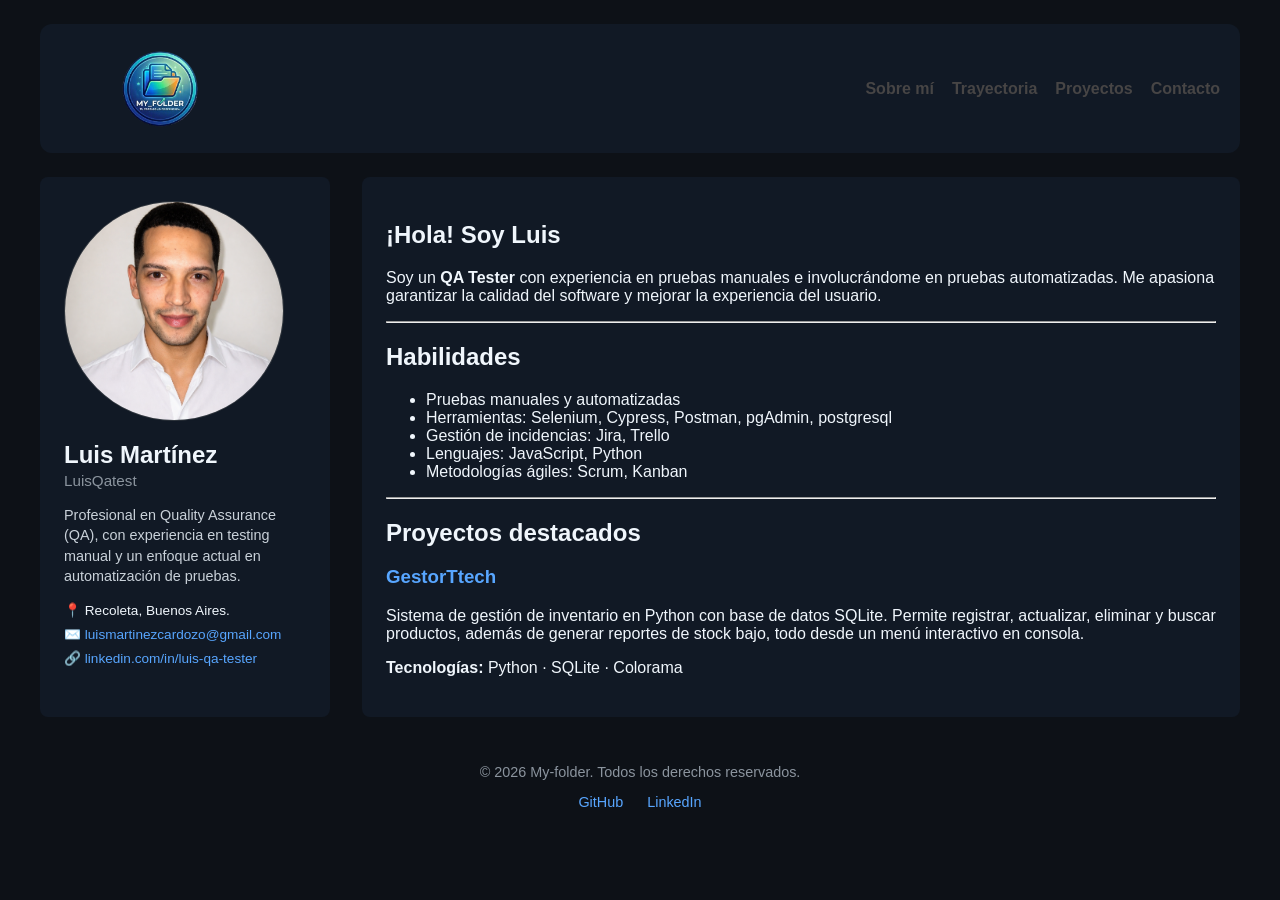
<file: index.html>
<!DOCTYPE html>
<html lang="es">
<head>
    <meta charset="UTF-8">
    <meta name="viewport" content="width=device-width, initial-scale=1.0">
    <title>My-folder - Inicio</title>
    
    <link rel="preconnect" href="https://fonts.googleapis.com">
    <link rel="preconnect" href="https://fonts.gstatic.com" crossorigin>
    <link href="https://fonts.googleapis.com/css2?family=Inter:wght@400;600;700&display=swap" rel="stylesheet">
    
    <link rel="stylesheet" href="assets/style.css">
</head>
<body>
    <header>
        <nav>
            <a href="index.html">
                <img class="logo__img" src="assets/img/logo.jpg" alt="Logo de Pagina">
            </a>
            
            <ul class="barra-nav">
                <li><a class="nav-link" href="#sobre-mi">Sobre mí</a></li>
                <li><a class="nav-link" href="trayectoria.html">Trayectoria</a></li>
                <li><a class="nav-link" href="proyectos.html">Proyectos</a></li>
                <li><a class="nav-link" href="contacto.html">Contacto</a></li>
            </ul>
        </nav>
    </header>

    <main class="perfil-container">
        <aside class="columna-perfil">
            <img src="assets/img/foto-perfil.jpg" alt="Foto de Luis Martínez" class="avatar">
            <h1 class="nombre">Luis Martínez</h1>
            <p class="usuario">LuisQatest</p>
            <p class="bio"> Profesional en Quality Assurance (QA), con experiencia en testing manual y un enfoque actual en automatización de pruebas.</p>
            <ul class="lista-contacto">
                <li>📍 Recoleta, Buenos Aires.</li>
                <li>✉️ <a href="mailto:luismartinezcardozo@gmail.com">luismartinezcardozo@gmail.com</a></li>
                <li>🔗 <a href="https://www.linkedin.com/in/luis-qa-tester" target="_blank">linkedin.com/in/luis-qa-tester</a></li>
            </ul>
        </aside>


        <section class="columna-contenido">
                       
            <div class="readme-body">
                <h1>¡Hola! Soy Luis</h1>
                <p class="intro-text">
                    Soy un <strong>QA Tester</strong> con experiencia en pruebas manuales e involucrándome en pruebas automatizadas. Me apasiona garantizar la calidad del software y mejorar la experiencia del usuario.
                </p>
                <hr class="divider">
                
                <h2>Habilidades</h2>
                <ul class="skills-list">
                    <li>Pruebas manuales y automatizadas</li>
                    <li>Herramientas: Selenium, Cypress, Postman, pgAdmin, postgresql</li>
                    <li>Gestión de incidencias: Jira, Trello</li>
                    <li>Lenguajes: JavaScript, Python</li>
                    <li>Metodologías ágiles: Scrum, Kanban</li>
                </ul>
                
                <hr class="divider">
                
                <h2>Proyectos destacados</h2>
                               
                <article class="project-card">
                    <h3><a href="#">GestorTtech</a></h3>
                    <p>Sistema de gestión de inventario en Python con base de datos SQLite. Permite registrar, actualizar, eliminar y buscar productos, además de generar reportes de stock bajo, todo desde un menú interactivo en consola.</p>
                    <p class="tech-stack"><strong>Tecnologías:</strong> Python · SQLite · Colorama</p>
                </article>            
            </div>
        </section>

    </main>

    
<footer class="site-footer">
    <div class="footer-content">
        <p>© 2026 My-folder. Todos los derechos reservados.</p>
        <ul class="footer-links">
            <li><a href="https://github.com/LuisQatest" target="_blank">GitHub</a></li>
            <li><a href="https://www.linkedin.com/in/luis-qa-tester" target="_blank">LinkedIn</a></li>
        </ul>
    </div>
</footer>


</body>
</html>
</file>
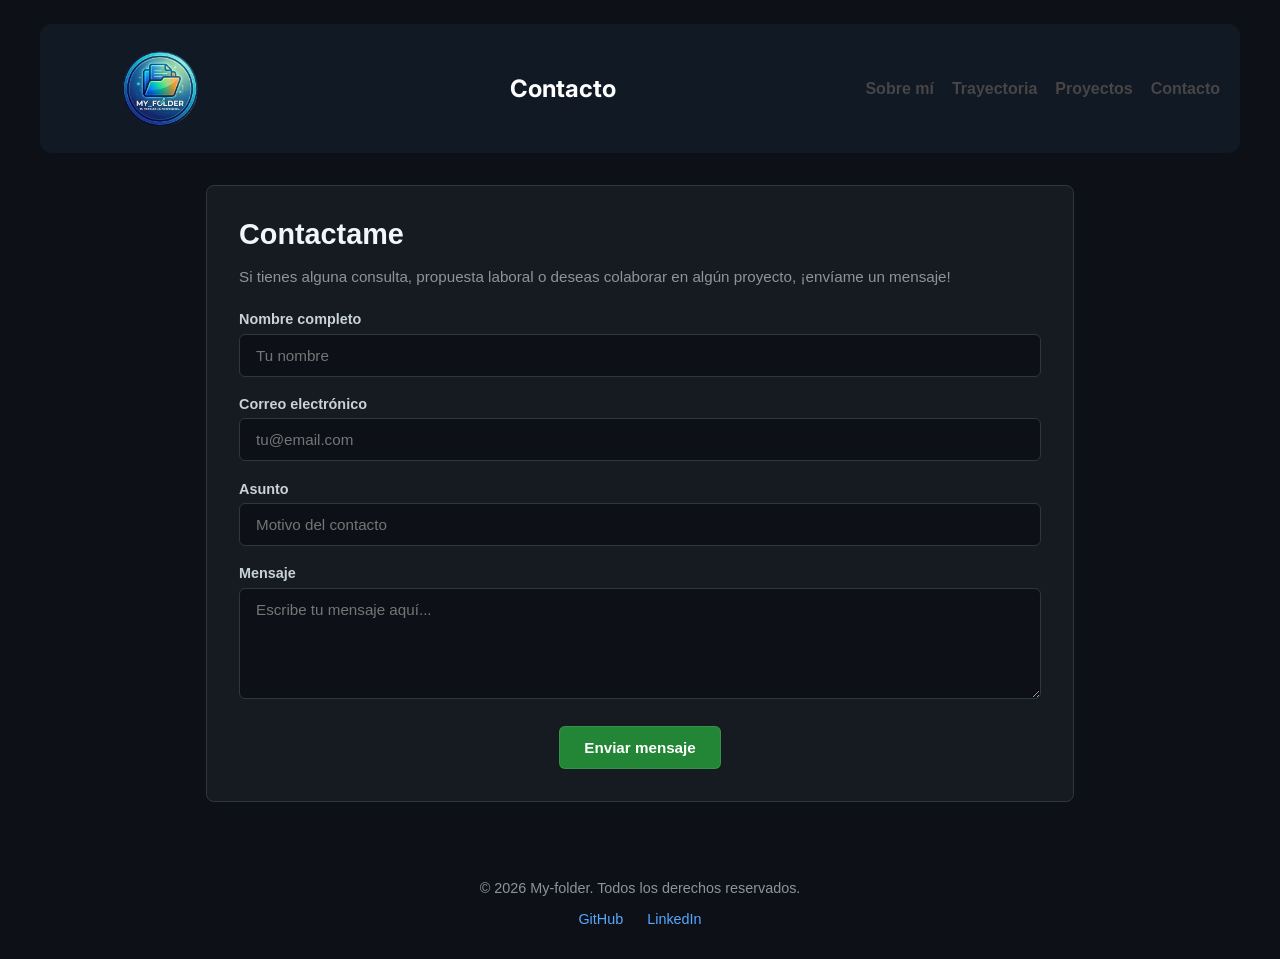
<file: contacto.html>
<!DOCTYPE html>
<html lang="es">
<head>
    <meta charset="UTF-8">
    <meta name="viewport" content="width=device-width, initial-scale=1.0">
    <title>My-folder - Contacto</title>
    
    <link rel="preconnect" href="https://fonts.googleapis.com">
    <link rel="preconnect" href="https://fonts.gstatic.com" crossorigin>
    <link href="https://fonts.googleapis.com/css2?family=Inter:wght@400;600;700&display=swap" rel="stylesheet">
    
    <link rel="stylesheet" href="assets/style.css">
</head>
<body>
    <header>
        <nav>
            <a href="index.html">
                <img class="logo__img" src="assets/img/logo.jpg" alt="Logo de Pagina">
            </a>
            <h1 class="titulo-seccion">Contacto</h1>

            <ul class="barra-nav">
                <li><a class="nav-link" href="index.html#sobre-mi">Sobre mí</a></li>
                <li><a class="nav-link" href="trayectoria.html">Trayectoria</a></li>
                <li><a class="nav-link" href="proyectos.html">Proyectos</a></li>
                <li><a class="nav-link" href="contacto.html">Contacto</a></li>
            </ul>
        </nav>
    </header>

    <main class="contacto-main">
        <section class="tarjeta-contacto">
            <h2>Contactame</h2>
            <p>
                Si tienes alguna consulta, propuesta laboral o deseas colaborar en algún proyecto, ¡envíame un mensaje!
            </p>

            <form action="https://formspree.io/f/mwlvvovr" method="POST" class="form-contacto">
                <div class="form-group">
                    <label for="nombre">Nombre completo</label>
                    <input type="text" id="nombre" name="nombre" placeholder="Tu nombre" required>
                </div>

                <div class="form-group">
                    <label for="email">Correo electrónico</label>
                    <input type="email" id="email" name="email" placeholder="tu@email.com" required>
                </div>

                <div class="form-group">
                    <label for="asunto">Asunto</label>
                    <input type="text" id="asunto" name="asunto" placeholder="Motivo del contacto" required>
                </div>

                <div class="form-group">
                    <label for="mensaje">Mensaje</label>
                    <textarea id="mensaje" name="mensaje" rows="5" placeholder="Escribe tu mensaje aquí..." required></textarea>
                </div>

                <button type="submit" class="btn-submit">Enviar mensaje</button>
            </form>
        </section>
    </main>

<footer class="site-footer">
    <div class="footer-content">
        <p>© 2026 My-folder. Todos los derechos reservados.</p>
        <ul class="footer-links">
            <li><a href="https://github.com/LuisQatest" target="_blank">GitHub</a></li>
            <li><a href="https://www.linkedin.com/in/luis-qa-tester" target="_blank">LinkedIn</a></li>
        </ul>
    </div>
</footer>
</body>
</html>
</file>
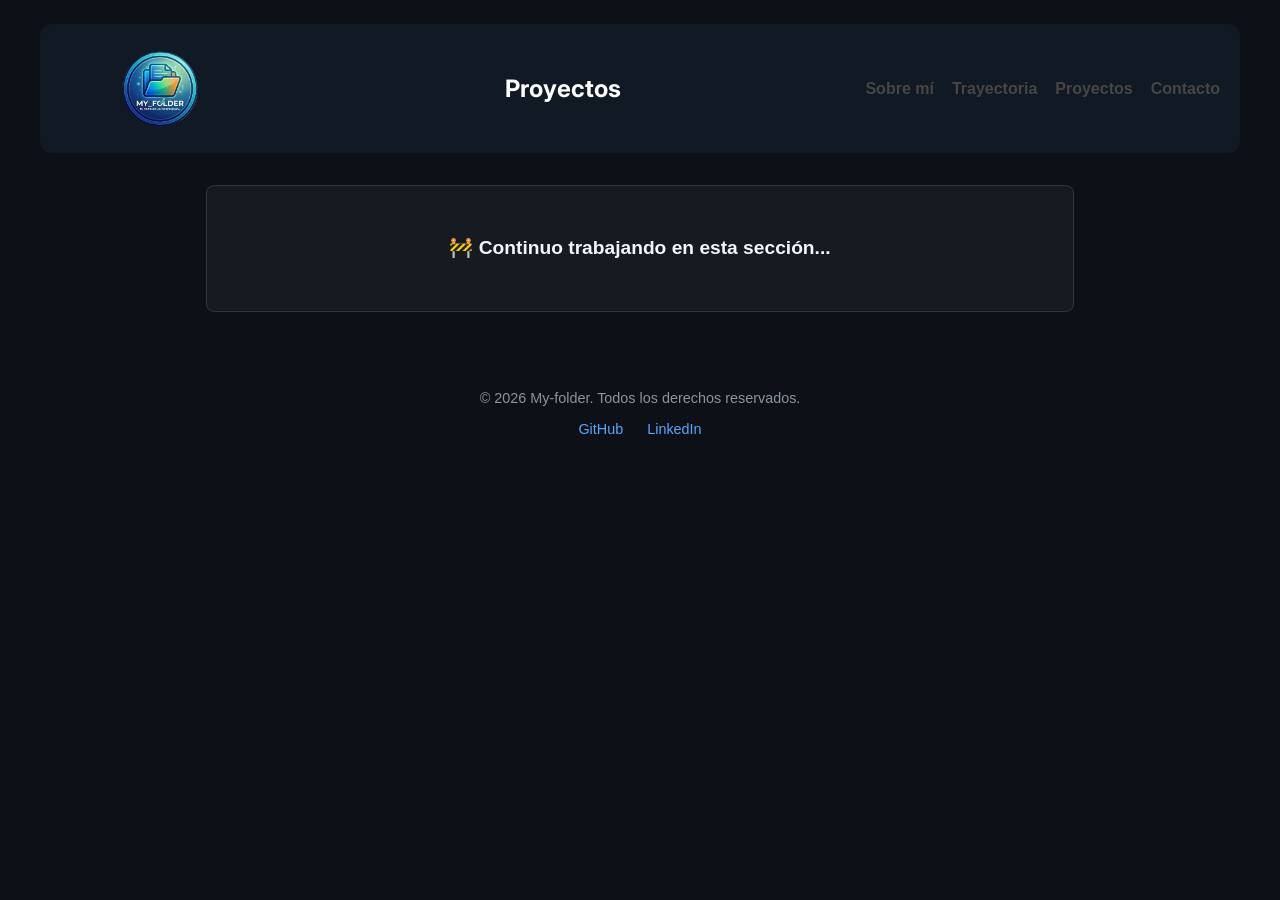
<file: proyectos.html>
<!DOCTYPE html>
<html lang="es">
<head>
    <meta charset="UTF-8">
    <meta name="viewport" content="width=device-width, initial-scale=1.0">
    <title>My-folder - Proyectos</title>
    
    <link rel="preconnect" href="https://fonts.googleapis.com">
    <link rel="preconnect" href="https://fonts.gstatic.com" crossorigin>
    <link href="https://fonts.googleapis.com/css2?family=Inter:wght@400;600;700&display=swap" rel="stylesheet">
    
    <link rel="stylesheet" href="assets/style.css">
</head>
<body>
    <header>
        <nav>
            <a href="index.html">
                <img class="logo__img" src="assets/img/logo.jpg" alt="Logo de Pagina">
            </a>
            <h1 class="titulo-seccion">Proyectos</h1>

            <ul class="barra-nav">
                <li><a class="nav-link" href="index.html#sobre-mi">Sobre mí</a></li>
                <li><a class="nav-link" href="trayectoria.html">Trayectoria</a></li>
                <li><a class="nav-link" href="proyectos.html">Proyectos</a></li>
                <li><a class="nav-link" href="contacto.html">Contacto</a></li>
            </ul>
        </nav>
    </header>

    <main class="contacto-main">
        <section class="tarjeta-wip">
            <p>🚧 Continuo trabajando en esta sección...</p>
        </section>
    </main>

<footer class="site-footer">
    <div class="footer-content">
        <p>© 2026 My-folder. Todos los derechos reservados.</p>
        <ul class="footer-links">
            <li><a href="https://github.com/LuisQatest" target="_blank">GitHub</a></li>
            <li><a href="https://www.linkedin.com/in/luis-qa-tester" target="_blank">LinkedIn</a></li>
        </ul>
    </div>
</footer>
</body>
</html>
</file>
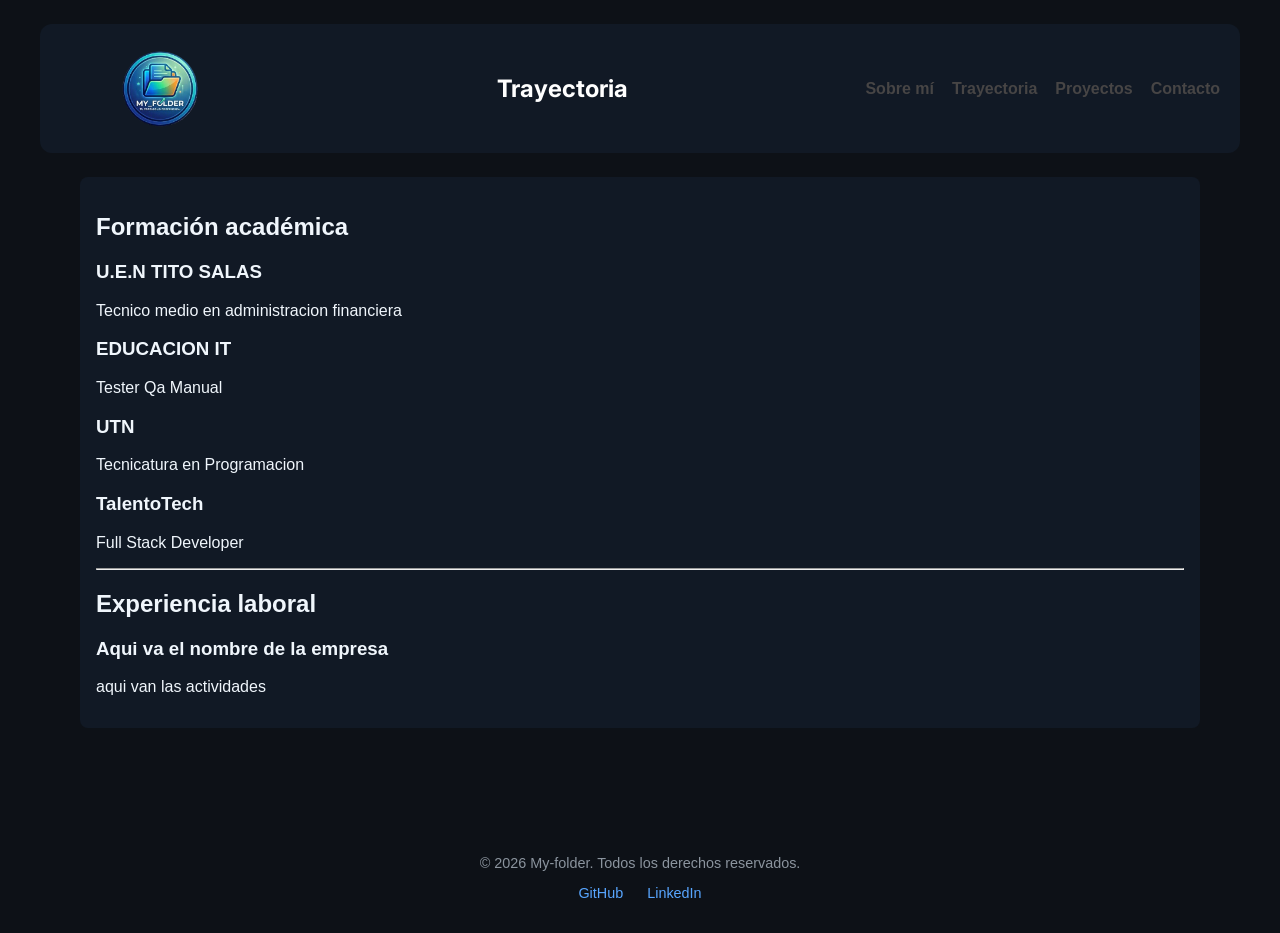
<file: trayectoria.html>
<!DOCTYPE html>
<html lang="es">
<head>
    <meta charset="UTF-8">
    <meta name="viewport" content="width=device-width, initial-scale=1.0">
    <title>My-folder - Trayectoria</title>
    
    <link rel="preconnect" href="https://fonts.googleapis.com">
    <link rel="preconnect" href="https://fonts.gstatic.com" crossorigin>
    <link href="https://fonts.googleapis.com/css2?family=Inter:wght@400;600;700&display=swap" rel="stylesheet">
    
    <link rel="stylesheet" href="assets/style.css">
</head>
<body>
    <header>
        <nav>
            <a href="index.html">
                <img class="logo__img" src="assets/img/logo.jpg" alt="Logo de Pagina">
            </a>
            <h1 class="titulo-seccion">Trayectoria</h1>

            <ul class="barra-nav">
                <li><a class="nav-link" href="index.html#sobre-mi">Sobre mí</a></li>
                <li><a class="nav-link" href="trayectoria.html">Trayectoria</a></li>
                <li><a class="nav-link" href="proyectos.html">Proyectos</a></li>
                <li><a class="nav-link" href="contacto.html">Contacto</a></li>
            </ul>
        </nav>
    </header>

    <main class="contenido-trayectoria">
        <section class="formacion-experiencia">
            <div>
                <h1>Formación académica</h1>
                <h3 class="name-trayectoria">
                    U.E.N TITO SALAS
                </h3>
                <p class="text-trayectoria">
                    Tecnico medio en administracion financiera 
                </p>

                <h3 class="name-trayectoria">
                    EDUCACION IT
                </h3>
                <p class="text-trayectoria">
                    Tester Qa Manual 
                </p>

                <h3 class="name-trayectoria">
                    UTN
                </h3>
                <p class="text-trayectoria">
                    Tecnicatura en Programacion 
                </p>

                <h3 class="name-trayectoria">
                    TalentoTech
                </h3>
                <p class="text-trayectoria">
                    Full Stack Developer 
                </p>
                   
                <hr class="divider">
                                
                <h1>Experiencia laboral</h1>
                <h3 class="name-trayectoria">
                    Aqui va el nombre de la empresa
                </h3>
                <p class="text-trayectoria">
                     aqui van las actividades 
                    </p>                   
            </div>
            
        </section>


    
    </main>

<footer class="site-footer">
    <div class="footer-content">
        <p>© 2026 My-folder. Todos los derechos reservados.</p>
        <ul class="footer-links">
            <li><a href="https://github.com/LuisQatest" target="_blank">GitHub</a></li>
            <li><a href="https://www.linkedin.com/in/luis-qa-tester" target="_blank">LinkedIn</a></li>
        </ul>
    </div>
</footer>
</body>
</html>
</file>
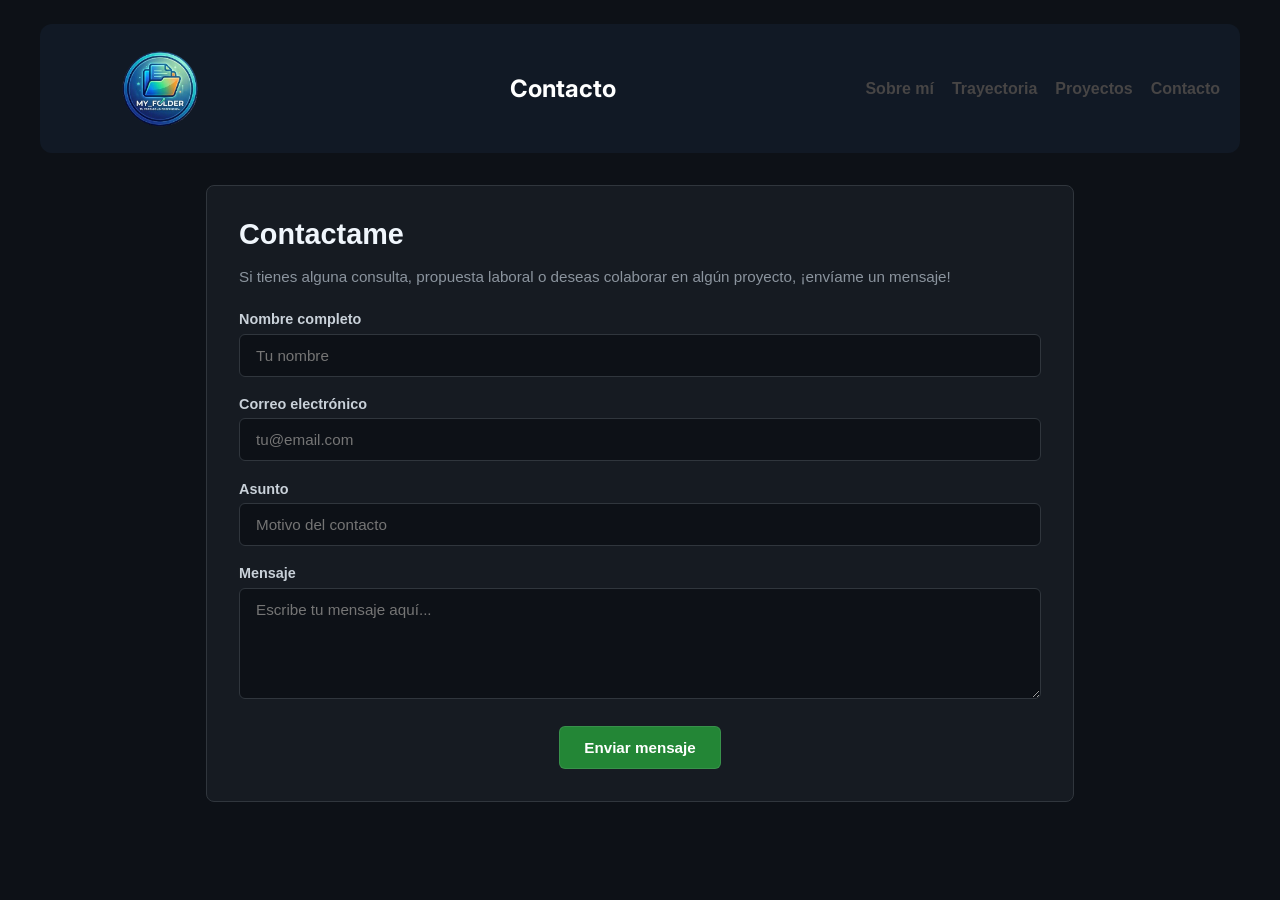
<file: index/contacto.html>
<!DOCTYPE html>
<html lang="es">
<head>
    <meta charset="UTF-8">
    <meta name="viewport" content="width=device-width, initial-scale=1.0">
    <title>My-folder - Contacto</title>
    
    <link rel="preconnect" href="https://fonts.googleapis.com">
    <link rel="preconnect" href="https://fonts.gstatic.com" crossorigin>
    <link href="https://fonts.googleapis.com/css2?family=Inter:wght@400;600;700&display=swap" rel="stylesheet">
    
    <link rel="stylesheet" href="../assets/style.css">
</head>
<body>
    <header>
        <nav>
            <a href="index.html">
                <img class="logo__img" src="../assets/img/logo.jpg" alt="Logo de Pagina">
            </a>
            <h1 class="titulo-seccion">Contacto</h1>

            <ul class="barra-nav">
                <li><a class="nav-link" href="index.html#sobre-mi">Sobre mí</a></li>
                <li><a class="nav-link" href="trayectoria.html">Trayectoria</a></li>
                <li><a class="nav-link" href="proyectos.html">Proyectos</a></li>
                <li><a class="nav-link" href="contacto.html">Contacto</a></li>
            </ul>
        </nav>
    </header>

    <main class="contacto-main">
        <section class="tarjeta-contacto">
            <h2>Contactame</h2>
            <p>
                Si tienes alguna consulta, propuesta laboral o deseas colaborar en algún proyecto, ¡envíame un mensaje!
            </p>

            <form action="https://formspree.io/f/mwlvvovr" method="POST" class="form-contacto">
                <div class="form-group">
                    <label for="nombre">Nombre completo</label>
                    <input type="text" id="nombre" name="nombre" placeholder="Tu nombre" required>
                </div>

                <div class="form-group">
                    <label for="email">Correo electrónico</label>
                    <input type="email" id="email" name="email" placeholder="tu@email.com" required>
                </div>

                <div class="form-group">
                    <label for="asunto">Asunto</label>
                    <input type="text" id="asunto" name="asunto" placeholder="Motivo del contacto" required>
                </div>

                <div class="form-group">
                    <label for="mensaje">Mensaje</label>
                    <textarea id="mensaje" name="mensaje" rows="5" placeholder="Escribe tu mensaje aquí..." required></textarea>
                </div>

                <button type="submit" class="btn-submit">Enviar mensaje</button>
            </form>
        </section>
    </main>

    <footer>
    </footer>
</body>
</html>
</file>
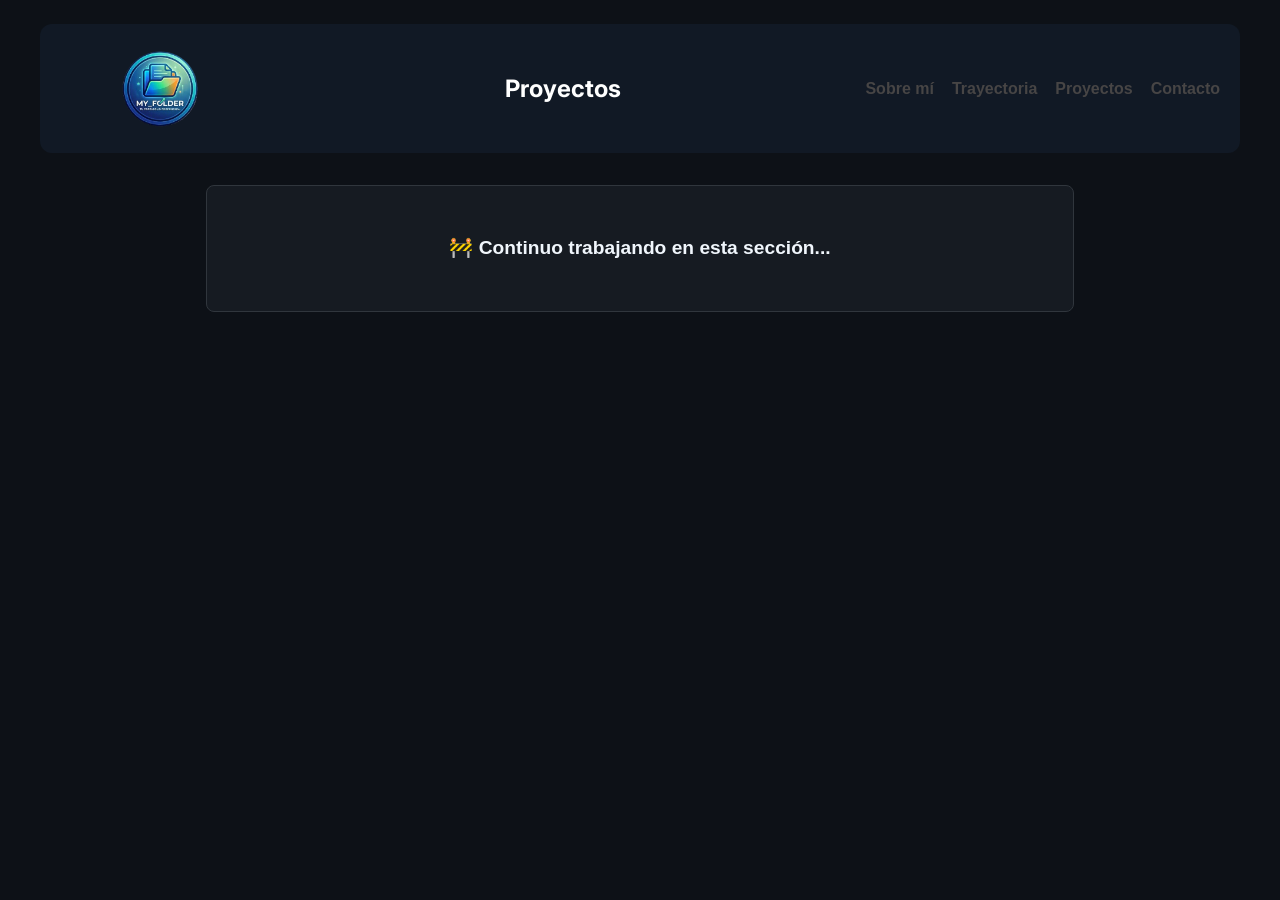
<file: index/proyectos.html>
<!DOCTYPE html>
<html lang="es">
<head>
    <meta charset="UTF-8">
    <meta name="viewport" content="width=device-width, initial-scale=1.0">
    <title>My-folder - Proyectos</title>
    
    <link rel="preconnect" href="https://fonts.googleapis.com">
    <link rel="preconnect" href="https://fonts.gstatic.com" crossorigin>
    <link href="https://fonts.googleapis.com/css2?family=Inter:wght@400;600;700&display=swap" rel="stylesheet">
    
    <link rel="stylesheet" href="../assets/style.css">
</head>
<body>
    <header>
        <nav>
            <a href="index.html">
                <img class="logo__img" src="../assets/img/logo.jpg" alt="Logo de Pagina">
            </a>
            <h1 class="titulo-seccion">Proyectos</h1>

            <ul class="barra-nav">
                <li><a class="nav-link" href="index.html#sobre-mi">Sobre mí</a></li>
                <li><a class="nav-link" href="trayectoria.html">Trayectoria</a></li>
                <li><a class="nav-link" href="proyectos.html">Proyectos</a></li>
                <li><a class="nav-link" href="contacto.html">Contacto</a></li>
            </ul>
        </nav>
    </header>

    <main class="contacto-main">
        <section class="tarjeta-wip">
            <p>🚧 Continuo trabajando en esta sección...</p>
        </section>
    </main>

    <footer>
    </footer>
</body>
</html>
</file>
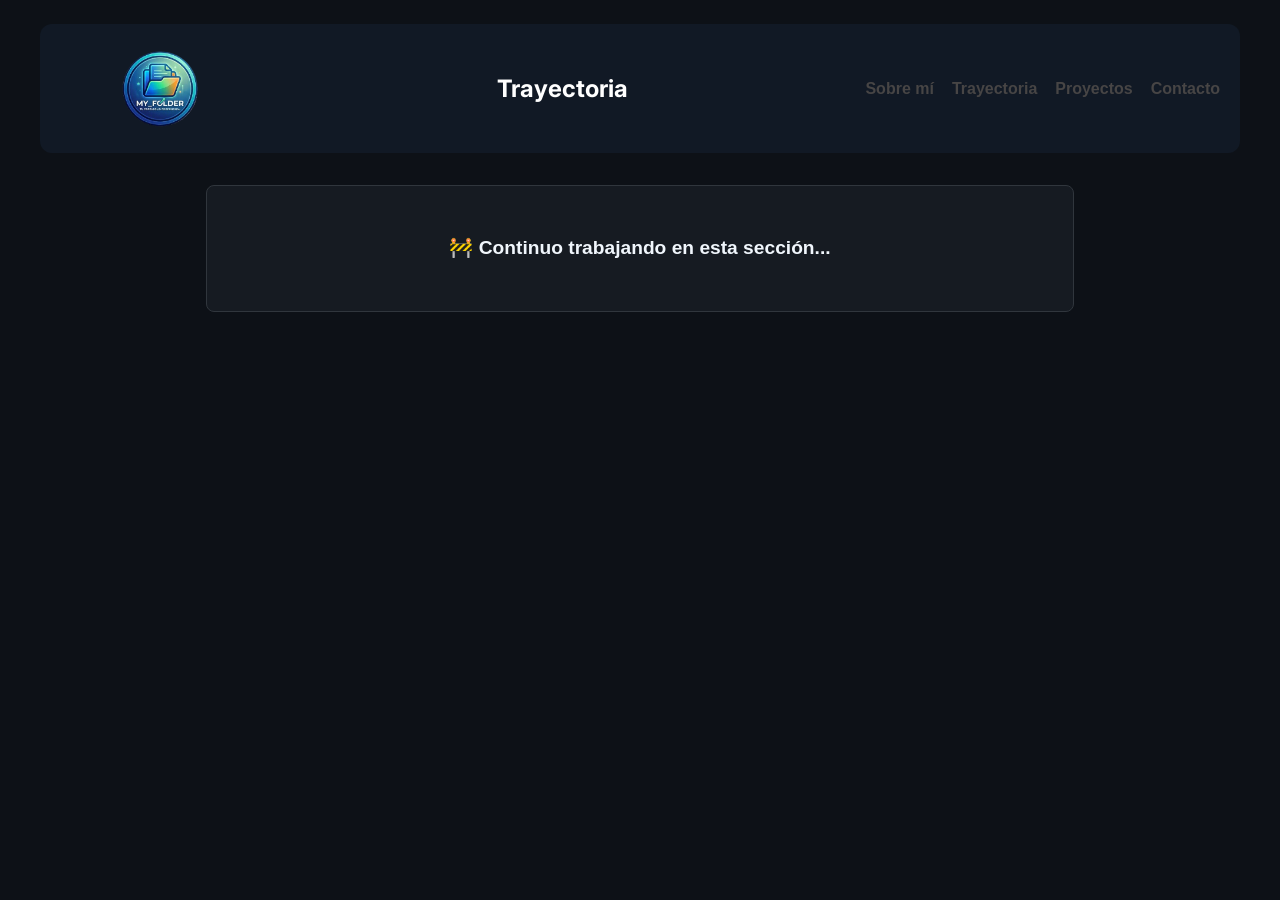
<file: index/trayectoria.html>
<!DOCTYPE html>
<html lang="es">
<head>
    <meta charset="UTF-8">
    <meta name="viewport" content="width=device-width, initial-scale=1.0">
    <title>My-folder - Trayectoria</title>
    
    <link rel="preconnect" href="https://fonts.googleapis.com">
    <link rel="preconnect" href="https://fonts.gstatic.com" crossorigin>
    <link href="https://fonts.googleapis.com/css2?family=Inter:wght@400;600;700&display=swap" rel="stylesheet">
    
    <link rel="stylesheet" href="../assets/style.css">
</head>
<body>
    <header>
        <nav>
            <a href="index.html">
                <img class="logo__img" src="../assets/img/logo.jpg" alt="Logo de Pagina">
            </a>
            <h1 class="titulo-seccion">Trayectoria</h1>

            <ul class="barra-nav">
                <li><a class="nav-link" href="index.html#sobre-mi">Sobre mí</a></li>
                <li><a class="nav-link" href="trayectoria.html">Trayectoria</a></li>
                <li><a class="nav-link" href="proyectos.html">Proyectos</a></li>
                <li><a class="nav-link" href="contacto.html">Contacto</a></li>
            </ul>
        </nav>
    </header>

    <main class="contacto-main">
        <section class="tarjeta-wip">
         <p>🚧 Continuo trabajando en esta sección...</p>
        </section>
    </main>

    <footer>
    </footer>
</body>
</html>
</file>
<file: assets/style.css>
/* ===== GLOBAL ===== */
* {
    box-sizing: border-box;
}

body {
    background-color: #0d1117;
    color: #f0f6fc;
    margin: 0;
    padding: 0;
    font-family: Arial, sans-serif;
}

a, a:visited {
    color: #58a6ff;
    text-decoration: none;
}


nav {
    display: flex;
    justify-content: space-between;
    align-items: center;
    padding: 10px 20px;
    border-radius: 12px;
    margin: 1.5rem auto;
    background-color: #111925;
    max-width: 1200px;
    width: 100%;
}

nav ul {
    display: flex;
    flex-wrap: wrap;
    align-items: center;
    gap: 1rem;
    padding: 0.5rem 1rem;
    margin: 0;
    list-style: none;
}

.logo__img {
    vertical-align: middle;
    width: 200px;
    height: auto;
}

.logo__img:hover {
    opacity: 0.8;
    cursor: pointer;
}

.barra-nav {
    display: flex;
    justify-content: flex-end;
    align-items: center;
    gap: 18px;
    list-style: none;
    padding: 0;
    margin: 0;
}

.titulo-seccion {
    font-family: 'Inter', sans-serif;
    font-size: 24px;
    font-weight: 700;
    color: #ffffff;
    margin: 0;
}

.nav-link {
    text-decoration: none;
    color: #474545;
    font-weight: 700;
}

.nav-link:hover {
    color: #007bff;
}



.perfil-container {
    display: grid;
    width: 100%;
    grid-template-columns: 290px 1fr;
    gap: 2rem;
    max-width: 1200px;
    margin: 0 auto;
}

.columna-perfil,
.columna-contenido {
    background-color: #111925;
    border-radius: 8px;
    padding: 1.5rem;
}

.avatar {
    width: 220px;
    height: 220px;
    object-fit: cover;
    border-radius: 50%;
    border: 1px solid #30363d;
}

.nombre {
    font-size: 1.5rem;
    color: #f0f6fc;
    margin: 1rem 0 0.2rem 0;
}

.usuario {
    font-size: 0.95rem;
    color: #8b949e;
    margin-top: 0;
}

.bio {
    font-size: 0.9rem;
    color: #c9d1d9;
    line-height: 1.4;
    margin: 1rem 0;
}

.lista-contacto {
    list-style: none;
    padding: 0;
    font-size: 0.85rem;
}

.lista-contacto li {
    margin-bottom: 0.5rem;
}

.contacto-main {
    display: flex;
    justify-content: center;
    align-items: center;
    width: 100%;
    max-width: 900px;
    margin: 2rem auto;
    padding: 0 1rem;
}

.contacto-main .tarjeta-contacto {
    background-color: #161b22;
    border: 1px solid #30363d;
    border-radius: 8px;
    padding: 2rem;
    width: 100%;
}

.contacto-main .tarjeta-contacto h2 {
    color: #f0f6fc;
    font-size: 1.8rem;
    margin-top: 0;
    margin-bottom: 0.5rem;
}

.contacto-main .tarjeta-contacto p {
    color: #8b949e;
    font-size: 0.95rem;
    margin-bottom: 1.5rem;
    line-height: 1.4;
}

.contacto-main .form-contacto {
    display: flex;
    flex-direction: column;
    gap: 1.2rem;
    width: 100%;
}

.contacto-main .form-group {
    display: flex;
    flex-direction: column;
    gap: 0.4rem;
    width: 100%;
}

.contacto-main .form-group label {
    font-size: 0.9rem;
    color: #c9d1d9;
    font-weight: 600;
}

.contacto-main .form-group input,
.contacto-main .form-group textarea {
    width: 100%;
    background-color: #0d1117;
    border: 1px solid #30363d;
    border-radius: 6px;
    padding: 0.75rem 1rem;
    color: #f0f6fc;
    font-family: inherit;
    font-size: 0.95rem;
    outline: none;
    transition: border-color 0.2s, box-shadow 0.2s;
}

.contacto-main .form-group input:focus,
.contacto-main .form-group textarea:focus {
    border-color: #58a6ff;
    box-shadow: 0 0 0 3px rgba(88, 166, 255, 0.2);
}

.contacto-main .btn-submit {
    background-color: #238636;
    color: #ffffff;
    border: 1px solid rgba(240, 246, 252, 0.1);
    padding: 0.75rem 1.5rem;
    font-size: 0.95rem;
    font-weight: 600;
    border-radius: 6px;
    cursor: pointer;
    align-self: center;
    transition: background-color 0.2s;
    margin-top: 0.5rem;
}

.contacto-main .btn-submit:hover {
    background-color: #2ea043;
}

.contacto-main .tarjeta-wip {
    background-color: #161b22;
    border: 1px solid #30363d;
    border-radius: 8px;
    padding: 3rem 2rem;
    width: 100%;
    text-align: center;
}

.contacto-main .tarjeta-wip p {
    color: #f0f6fc;
    font-size: 1.2rem;
    font-weight: 600;
    margin: 0;
    line-height: 1.5;
}


footer {
    text-align: center;
    padding: 2rem 0;
    color: #8b949e;
    font-size: 0.9rem;
}

.footer-links {
    margin-top: 0.5rem;
    display: flex;
    justify-content: center;
    gap: 1.5rem;
}

footer ul {
    list-style: none;
    padding: 0;
    margin: 0.5rem 0 0 0;
    display: flex;
    justify-content: center;
    gap: 1.5rem;
}

footer a,
.footer-links a {
    color: #58a6ff;
    text-decoration: none;
}

footer a:hover,
.footer-links a:hover {
    text-decoration: underline;
}


@media (max-width: 768px) {
    .perfil-container {
        grid-template-columns: 1fr;
    }

    .avatar {
        max-width: 200px;
        height: auto;
    }

    .footer-content {
        flex-direction: column;
        gap: 0.8rem;
        text-align: center;
    }
}

.formacion-experiencia {
    background-color: #111925;
    border-radius: 8px;
    padding: 1rem;
    margin: 5rem;
    margin-top: 1rem;
}
</file>
